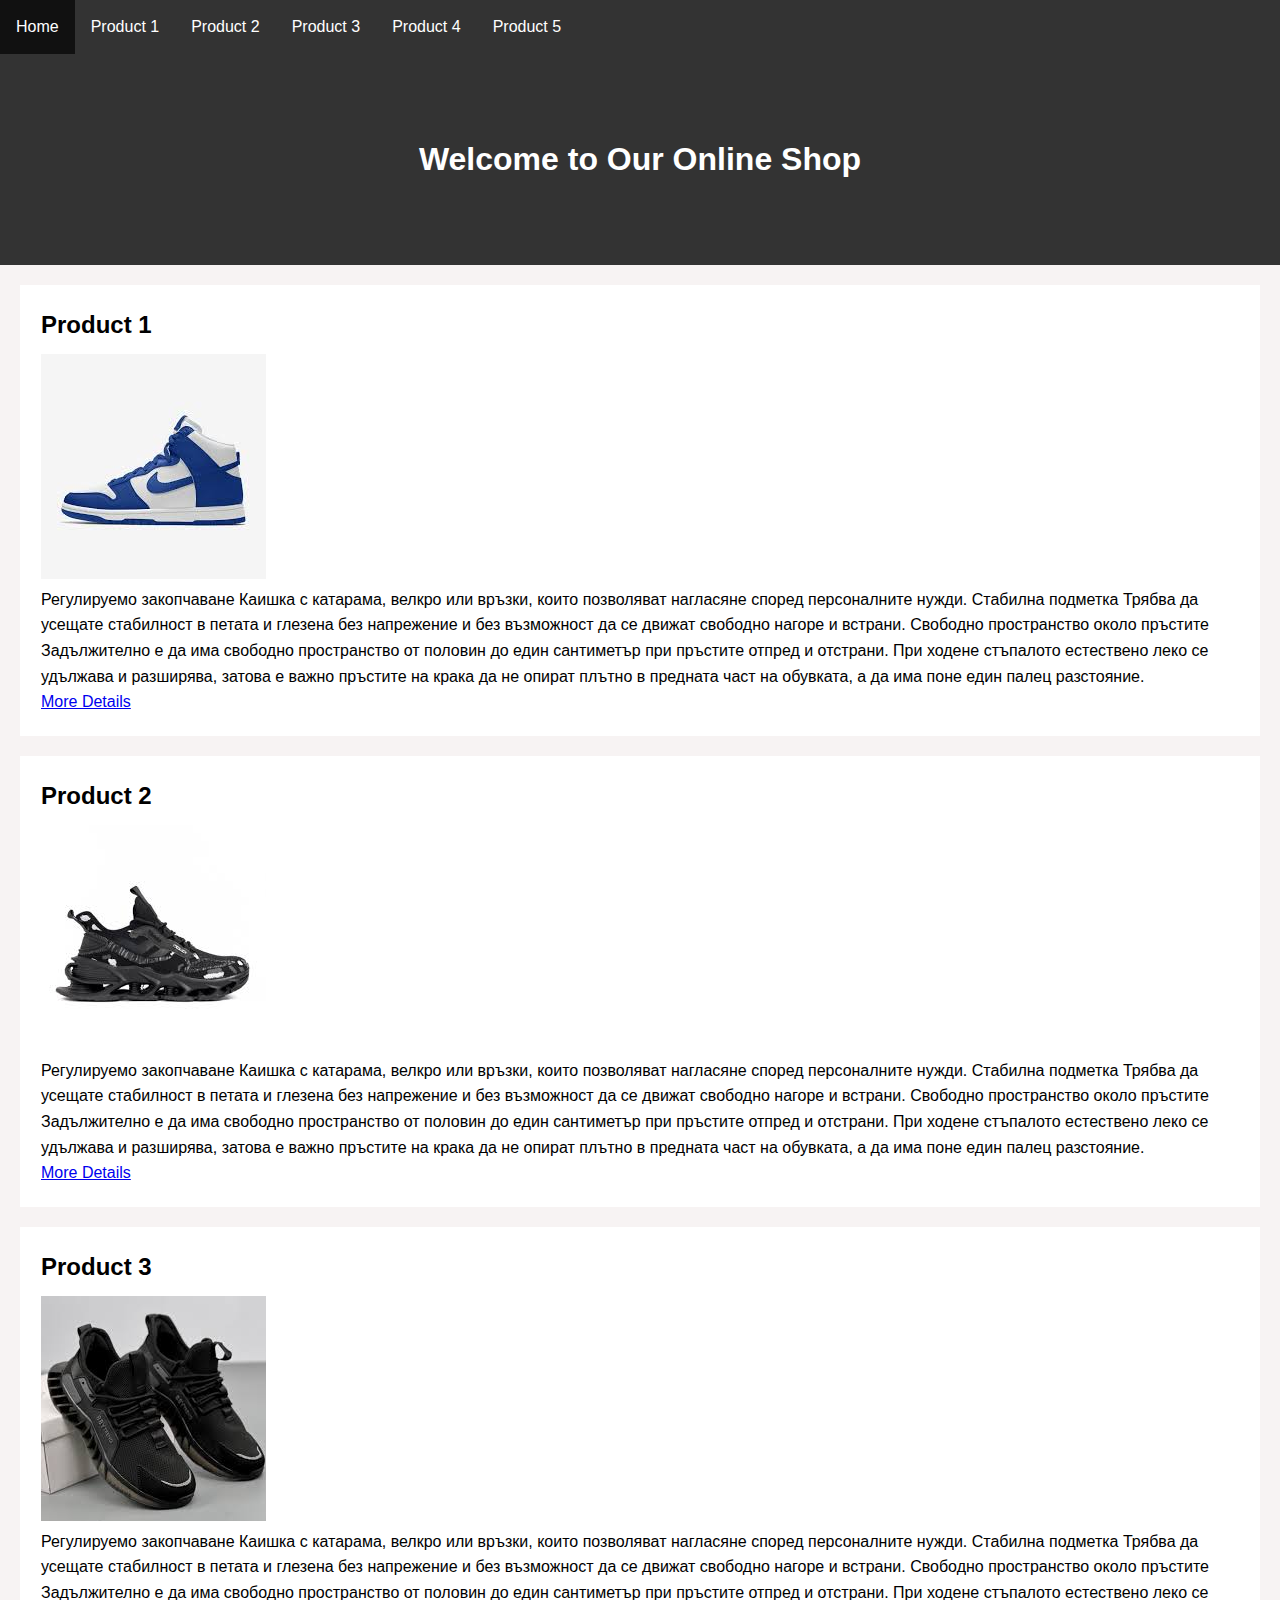
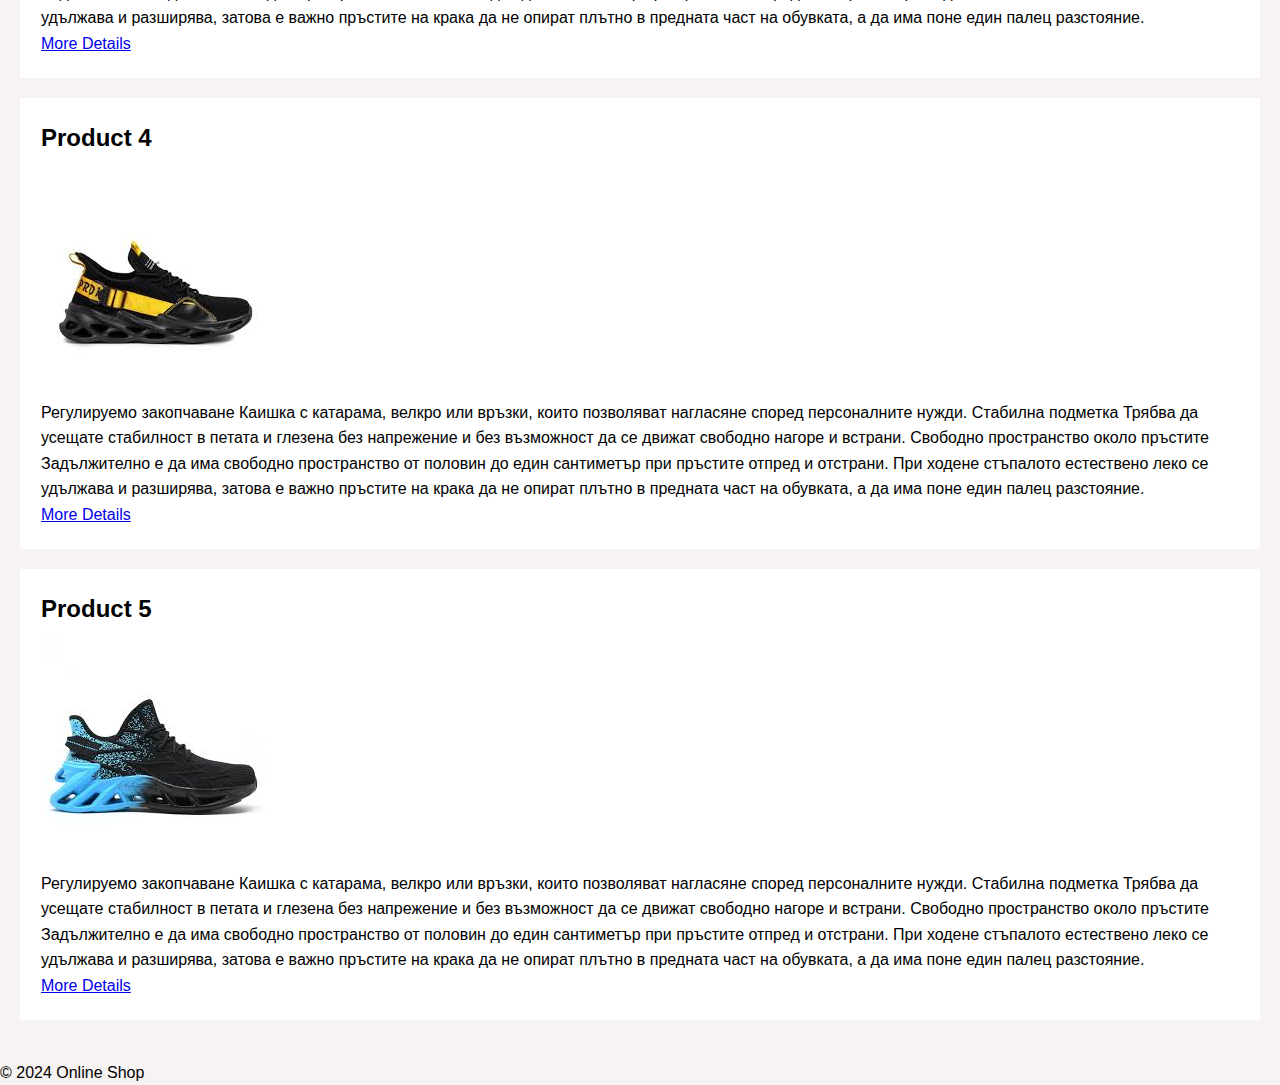
<file: static shop/static shop/index.html>
<!DOCTYPE html>
<html lang="en">
<head>
    <meta charset="UTF-8">
    <meta http-equiv="X-UA-Compatible" content="IE=edge">
    <meta name="viewport" content="width=device-width, initial-scale=1.0">
    <link rel="stylesheet" href="style.css">
    <title>Online Shop</title>
</head>
<body>  

<nav>
    <ul>
        <li><a href="index.html">Home</a></li>
        <li><a href="product1.html">Product 1</a></li>
        <li><a href="product2.html">Product 2</a></li>
        <li><a href="product3.html">Product 3</a></li>
        <li><a href="product4.html">Product 4</a></li>
        <li><a href="product5.html">Product 5</a></li>
    </ul>
</nav>

<header>
    <h1>Welcome to Our Online Shop</h1>
</header>


<main>
    
    <section class="product">
        <h2>Product 1</h2>
        <img src="product1.jpg" alt="Product 1">
        <p>Регулируемо закопчаване
            Каишка с катарама, велкро или връзки, които позволяват нагласяне според персоналните нужди.
            
            Стабилна подметка
            Трябва да усещате стабилност в петата и глезена без напрежение и без възможност да се движат свободно нагоре и встрани.
            
            Свободно пространство около пръстите
            Задължително е да има свободно пространство от половин до един сантиметър при пръстите отпред и отстрани. При ходене стъпалото естествено леко се удължава и разширява, затова е важно пръстите на крака да не опират плътно в предната част на обувката, а да има поне един палец разстояние.</p>
        <a href="product1.html">More Details</a>
    </section>       
   

    <section class="product">
        <h2>Product 2</h2>
        <img src="product2.jpg" alt="Product 2">
        <p>Регулируемо закопчаване
            Каишка с катарама, велкро или връзки, които позволяват нагласяне според персоналните нужди.
            
            Стабилна подметка
            Трябва да усещате стабилност в петата и глезена без напрежение и без възможност да се движат свободно нагоре и встрани.
            
            Свободно пространство около пръстите
            Задължително е да има свободно пространство от половин до един сантиметър при пръстите отпред и отстрани. При ходене стъпалото естествено леко се удължава и разширява, затова е важно пръстите на крака да не опират плътно в предната част на обувката, а да има поне един палец разстояние.</p>
        <a href="product2.html">More Details</a>
    </section>

    <section class="product">
        <h2>Product 3</h2>
        <img src="product3.jpg" alt="Product 3">
        <p>Регулируемо закопчаване
            Каишка с катарама, велкро или връзки, които позволяват нагласяне според персоналните нужди.
            
            Стабилна подметка
            Трябва да усещате стабилност в петата и глезена без напрежение и без възможност да се движат свободно нагоре и встрани.
            
            Свободно пространство около пръстите
            Задължително е да има свободно пространство от половин до един сантиметър при пръстите отпред и отстрани. При ходене стъпалото естествено леко се удължава и разширява, затова е важно пръстите на крака да не опират плътно в предната част на обувката, а да има поне един палец разстояние.</p>
        <a href="product3.html">More Details</a>
    </section>

    <section class="product">
        <h2>Product 4</h2>
        <img src="product4.jpg" alt="Product 4">
        <p>Регулируемо закопчаване
            Каишка с катарама, велкро или връзки, които позволяват нагласяне според персоналните нужди.
            
            Стабилна подметка
            Трябва да усещате стабилност в петата и глезена без напрежение и без възможност да се движат свободно нагоре и встрани.
            
            Свободно пространство около пръстите
            Задължително е да има свободно пространство от половин до един сантиметър при пръстите отпред и отстрани. При ходене стъпалото естествено леко се удължава и разширява, затова е важно пръстите на крака да не опират плътно в предната част на обувката, а да има поне един палец разстояние.</p>
        <a href="product4.html">More Details</a>
    </section>

    <section class="product">
        <h2>Product 5</h2>
        <img src="product5.jpg" alt="Product 5">
        <p>Регулируемо закопчаване
            Каишка с катарама, велкро или връзки, които позволяват нагласяне според персоналните нужди.
            
            Стабилна подметка
            Трябва да усещате стабилност в петата и глезена без напрежение и без възможност да се движат свободно нагоре и встрани.
            
            Свободно пространство около пръстите
            Задължително е да има свободно пространство от половин до един сантиметър при пръстите отпред и отстрани. При ходене стъпалото естествено леко се удължава и разширява, затова е важно пръстите на крака да не опират плътно в предната част на обувката, а да има поне един палец разстояние.</p>
        <a href="product5.html">More Details</a>
    </section>
</main>

<footer>
    <p>&copy; 2024 Online Shop</p>
</footer>

</body>
</html>
</file>
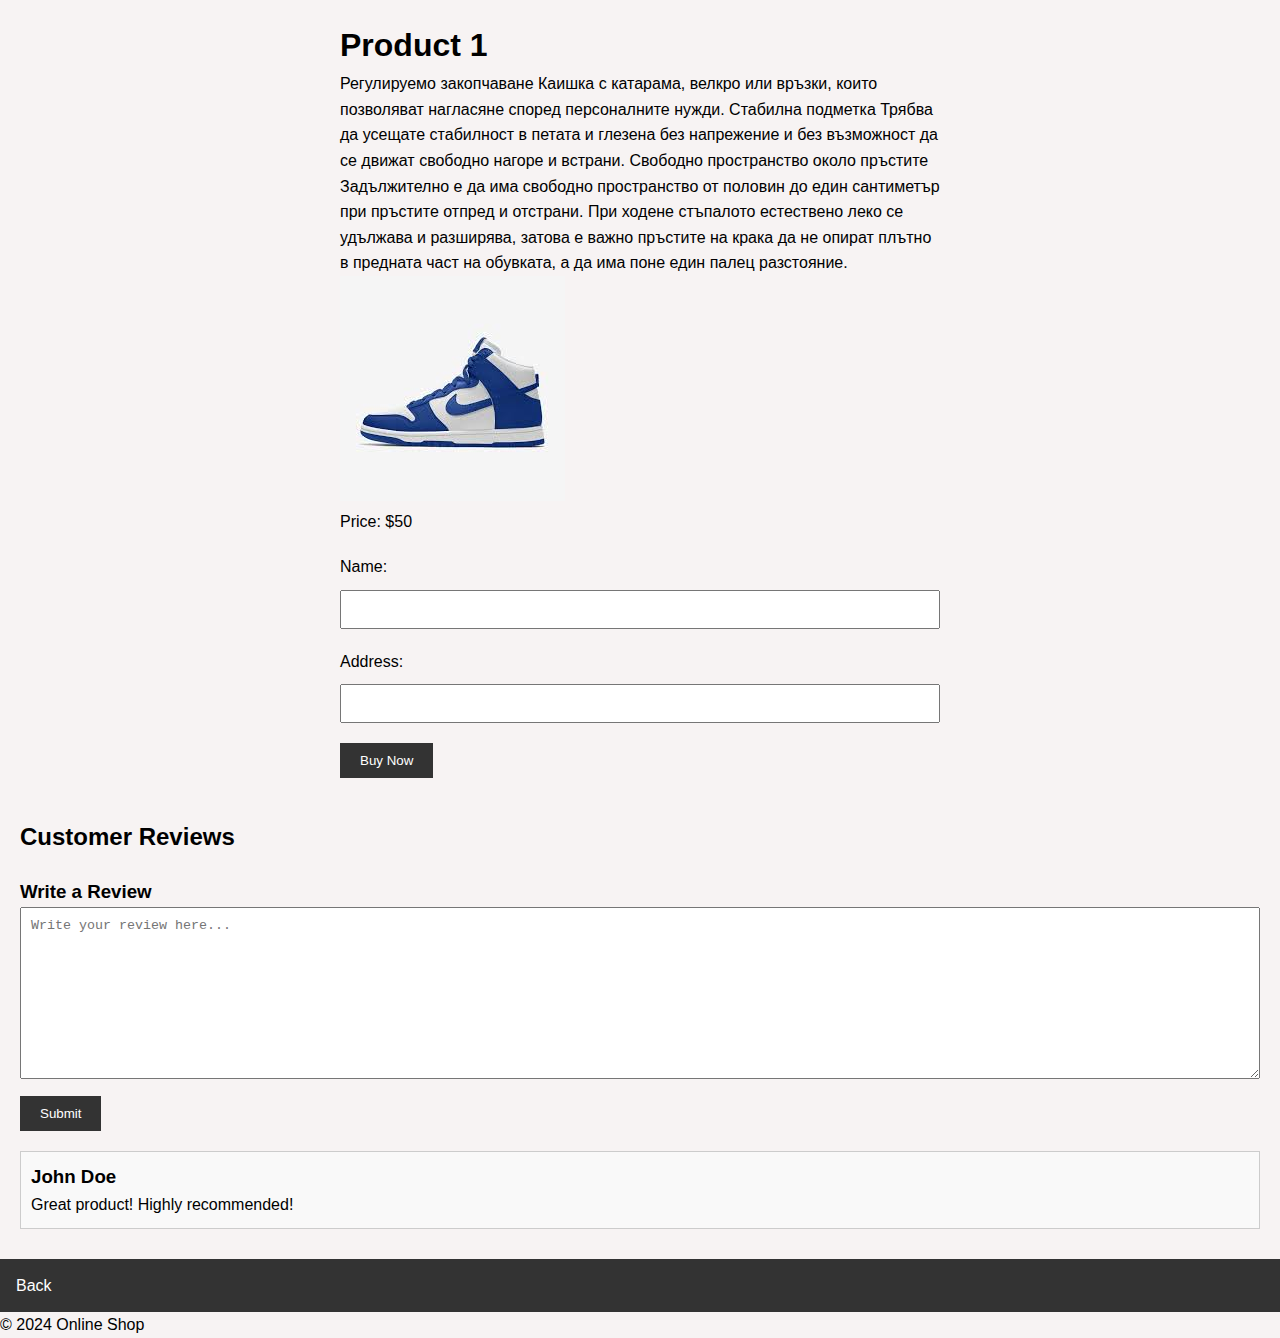
<file: static shop/static shop/product1.html>
<!DOCTYPE html>
<html lang="en">
<head>
    <meta charset="UTF-8">
    <meta http-equiv="X-UA-Compatible" content="IE=edge">
    <meta name="viewport" content="width=device-width, initial-scale=1.0">
    <link rel="stylesheet" href="style.css">
    <title>Product 1 - Details</title>
</head>
<body>



<main>
    <article class="product-details">
        <h1>Product 1</h1>
        <p>Регулируемо закопчаване
            Каишка с катарама, велкро или връзки, които позволяват нагласяне според персоналните нужди.
            
            Стабилна подметка
            Трябва да усещате стабилност в петата и глезена без напрежение и без възможност да се движат свободно нагоре и встрани.
            
            Свободно пространство около пръстите
            Задължително е да има свободно пространство от половин до един сантиметър при пръстите отпред и отстрани.
             При ходене стъпалото естествено леко се удължава и разширява, затова е важно пръстите на крака да не опират плътно в предната част на обувката, а да има поне един палец разстояние.</p>
        <img src="product1.jpg" alt="Product 1">
        <p>Price: $50</p>
        <form action="#" method="POST">
            <label for="name">Name:</label>
            <input type="text" id="name" name="name" required>
            <label for="address">Address:</label>
            <input type="text" id="address" name="address" required>
            <button type="submit">Buy Now</button>
        </form>
    </article>

    <section class="reviews">
        <h2>Customer Reviews</h2>
        <div class="review-form">
            <h3>Write a Review</h3>
            <form action="#">
                <textarea name="review" id="review" cols="30" rows="10" placeholder="Write your review here..."></textarea>
                <button type="submit">Submit</button>
            </form>
        </div>
        <div class="user-reviews">
            <div class="review">
                <h3>John Doe</h3>
                <p>Great product! Highly recommended!</p>
            </div>
        </div>
    </section>
</main>

<nav>
    <ul>
        <li><a href="index.html">Back </a></li>
    </ul>
</nav>

<footer>
    <p>&copy; 2024 Online Shop</p>
</footer>

</body>
</html>
</file>
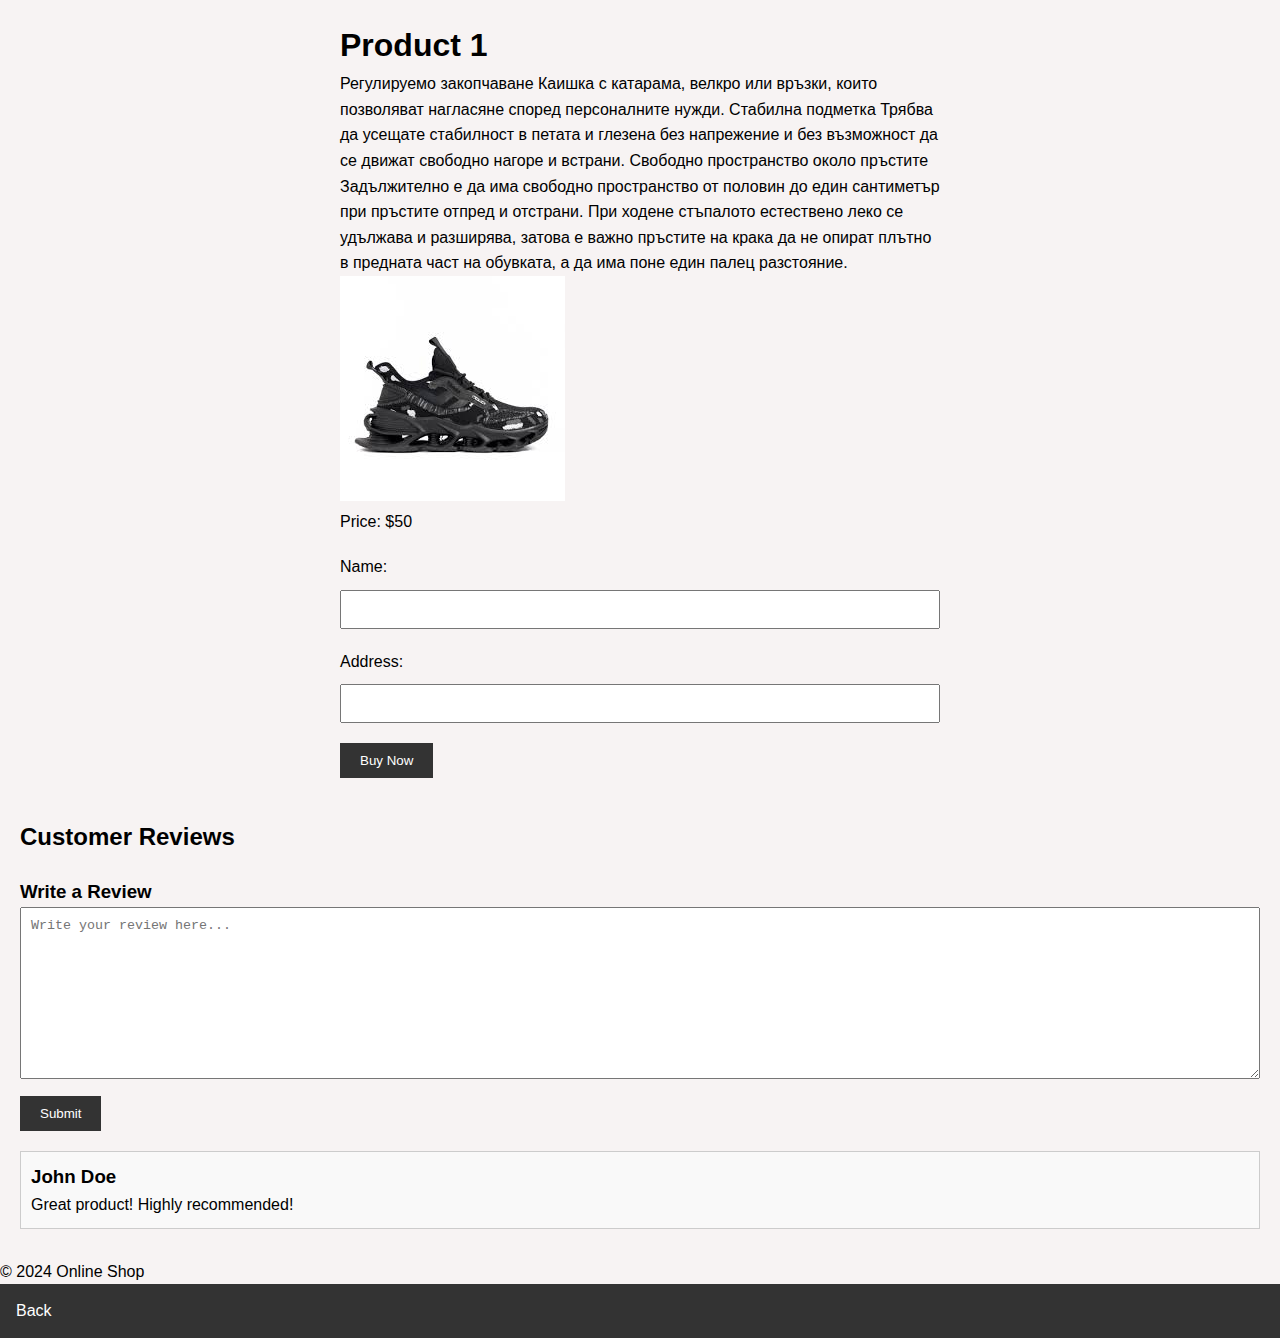
<file: static shop/static shop/product2.html>
<!DOCTYPE html>
<html lang="en">
<head>
    <meta charset="UTF-8">
    <meta http-equiv="X-UA-Compatible" content="IE=edge">
    <meta name="viewport" content="width=device-width, initial-scale=1.0">
    <link rel="stylesheet" href="style.css">
    <title>Product 1 - Details</title>
</head>
<body>



<main>
    <article class="product-details">
        <h1>Product 1</h1>
        <p>Регулируемо закопчаване
            Каишка с катарама, велкро или връзки, които позволяват нагласяне според персоналните нужди.
            
            Стабилна подметка
            Трябва да усещате стабилност в петата и глезена без напрежение и без възможност да се движат свободно нагоре и встрани.
            
            Свободно пространство около пръстите
            Задължително е да има свободно пространство от половин до един сантиметър при пръстите отпред и отстрани. При ходене стъпалото естествено леко се удължава и разширява, затова е важно пръстите на крака да не опират плътно в предната част на обувката, а да има поне един палец разстояние.</p>
        <img src="product2.jpg" alt="Product 2">
        <p>Price: $50</p>
        <form action="#" method="POST">
            <label for="name">Name:</label>
            <input type="text" id="name" name="name" required>
            <label for="address">Address:</label>
            <input type="text" id="address" name="address" required>
            <button type="submit">Buy Now</button>
        </form>
    </article>

    <section class="reviews">
        <h2>Customer Reviews</h2>
        <div class="review-form">
            <h3>Write a Review</h3>
            <form action="#">
                <textarea name="review" id="review" cols="30" rows="10" placeholder="Write your review here..."></textarea>
                <button type="submit">Submit</button>
            </form>
        </div>
        <div class="user-reviews">
            <!-- User reviews will be displayed here -->
            <div class="review">
                <h3>John Doe</h3>
                <p>Great product! Highly recommended!</p>
            </div>
        </div>
    </section>
</main>

<footer>
    <p>&copy; 2024 Online Shop</p>
</footer>

<nav>
    <ul>
        <li><a href="index.html">Back </a></li>
    </ul>
</nav>
</body>
</html>
</file>
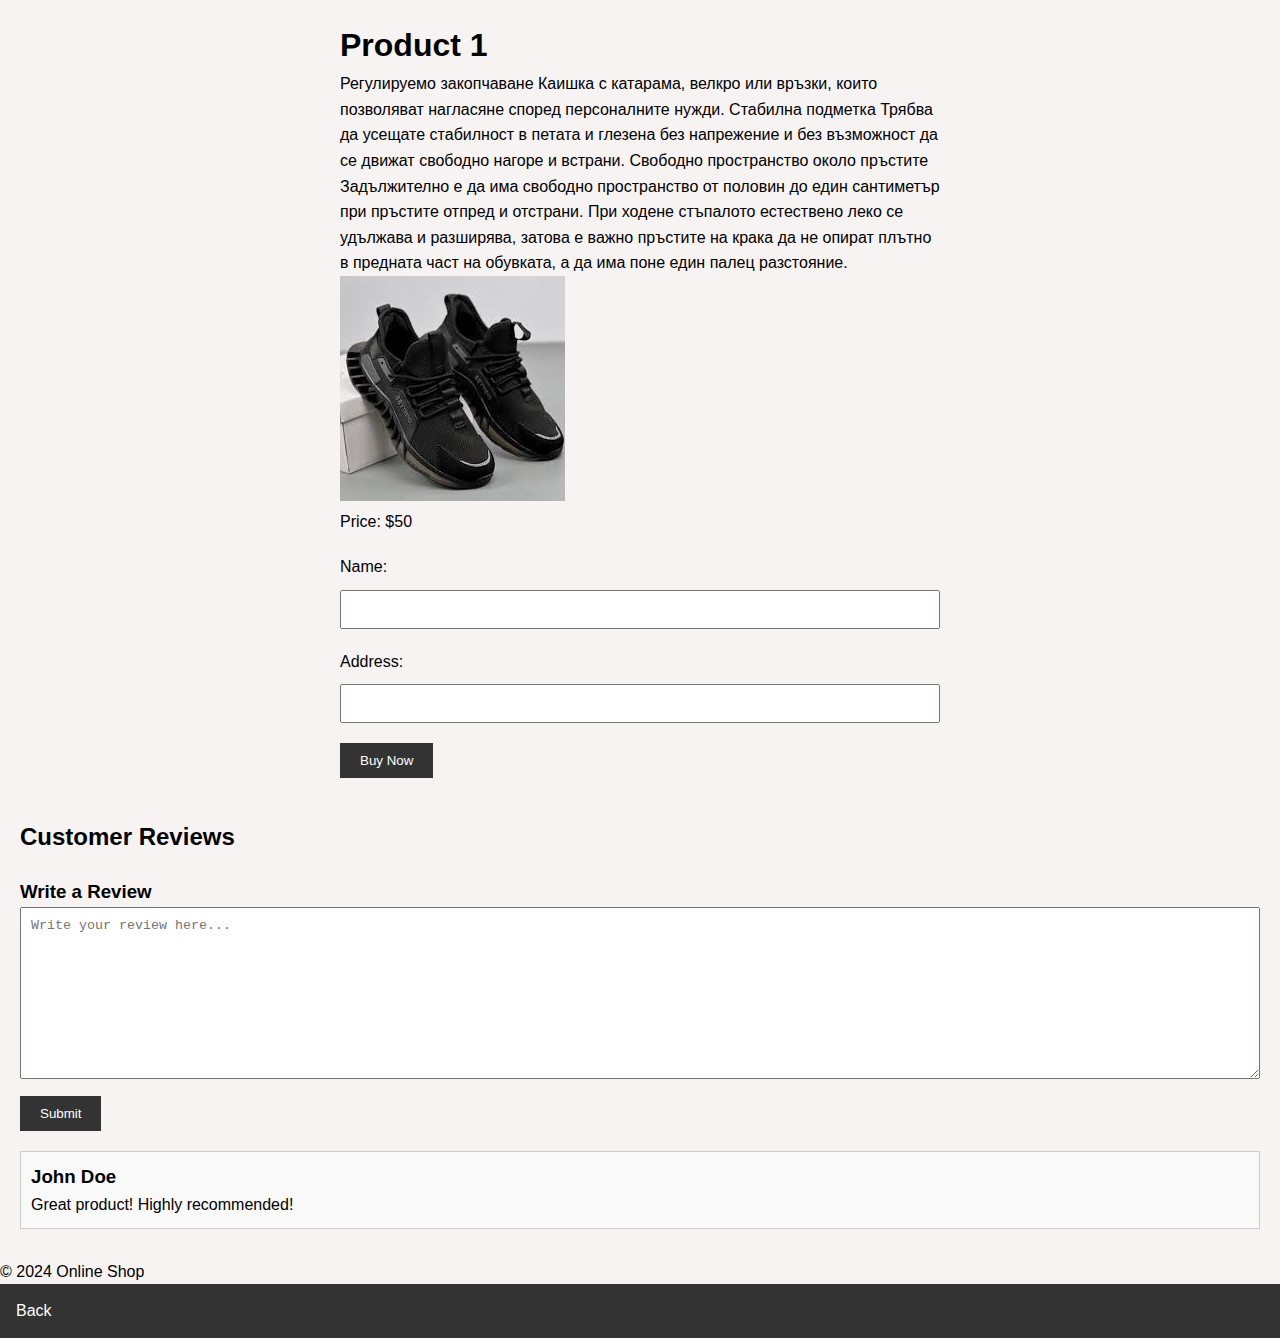
<file: static shop/static shop/product3.html>
<!DOCTYPE html>
<html lang="en">
<head>
    <meta charset="UTF-8">
    <meta http-equiv="X-UA-Compatible" content="IE=edge">
    <meta name="viewport" content="width=device-width, initial-scale=1.0">
    <link rel="stylesheet" href="style.css">
    <title>Product 3 - Details</title>
</head>
<body>



<main>
    <article class="product-details">
        <h1>Product 1</h1>
        <p>Регулируемо закопчаване
            Каишка с катарама, велкро или връзки, които позволяват нагласяне според персоналните нужди.
            
            Стабилна подметка
            Трябва да усещате стабилност в петата и глезена без напрежение и без възможност да се движат свободно нагоре и встрани.
            
            Свободно пространство около пръстите
            Задължително е да има свободно пространство от половин до един сантиметър при пръстите отпред и отстрани. При ходене стъпалото естествено леко се удължава и разширява, затова е важно пръстите на крака да не опират плътно в предната част на обувката, а да има поне един палец разстояние.</p>
        <img src="product3.jpg" alt="Product 2">
        <p>Price: $50</p>
        <form action="#" method="POST">
            <label for="name">Name:</label>
            <input type="text" id="name" name="name" required>
            <label for="address">Address:</label>
            <input type="text" id="address" name="address" required>
            <button type="submit">Buy Now</button>
        </form>
    </article>

    <section class="reviews">
        <h2>Customer Reviews</h2>
        <div class="review-form">
            <h3>Write a Review</h3>
            <form action="#">
                <textarea name="review" id="review" cols="30" rows="10" placeholder="Write your review here..."></textarea>
                <button type="submit">Submit</button>
            </form>
        </div>
        <div class="user-reviews">
            <!-- User reviews will be displayed here -->
            <div class="review">
                <h3>John Doe</h3>
                <p>Great product! Highly recommended!</p>
            </div>
        </div>
    </section>
</main>

<footer>
    <p>&copy; 2024 Online Shop</p>
</footer>

<nav>
    <ul>
        <li><a href="index.html">Back </a></li>
    </ul>
</nav>
</body>
</html>
</file>
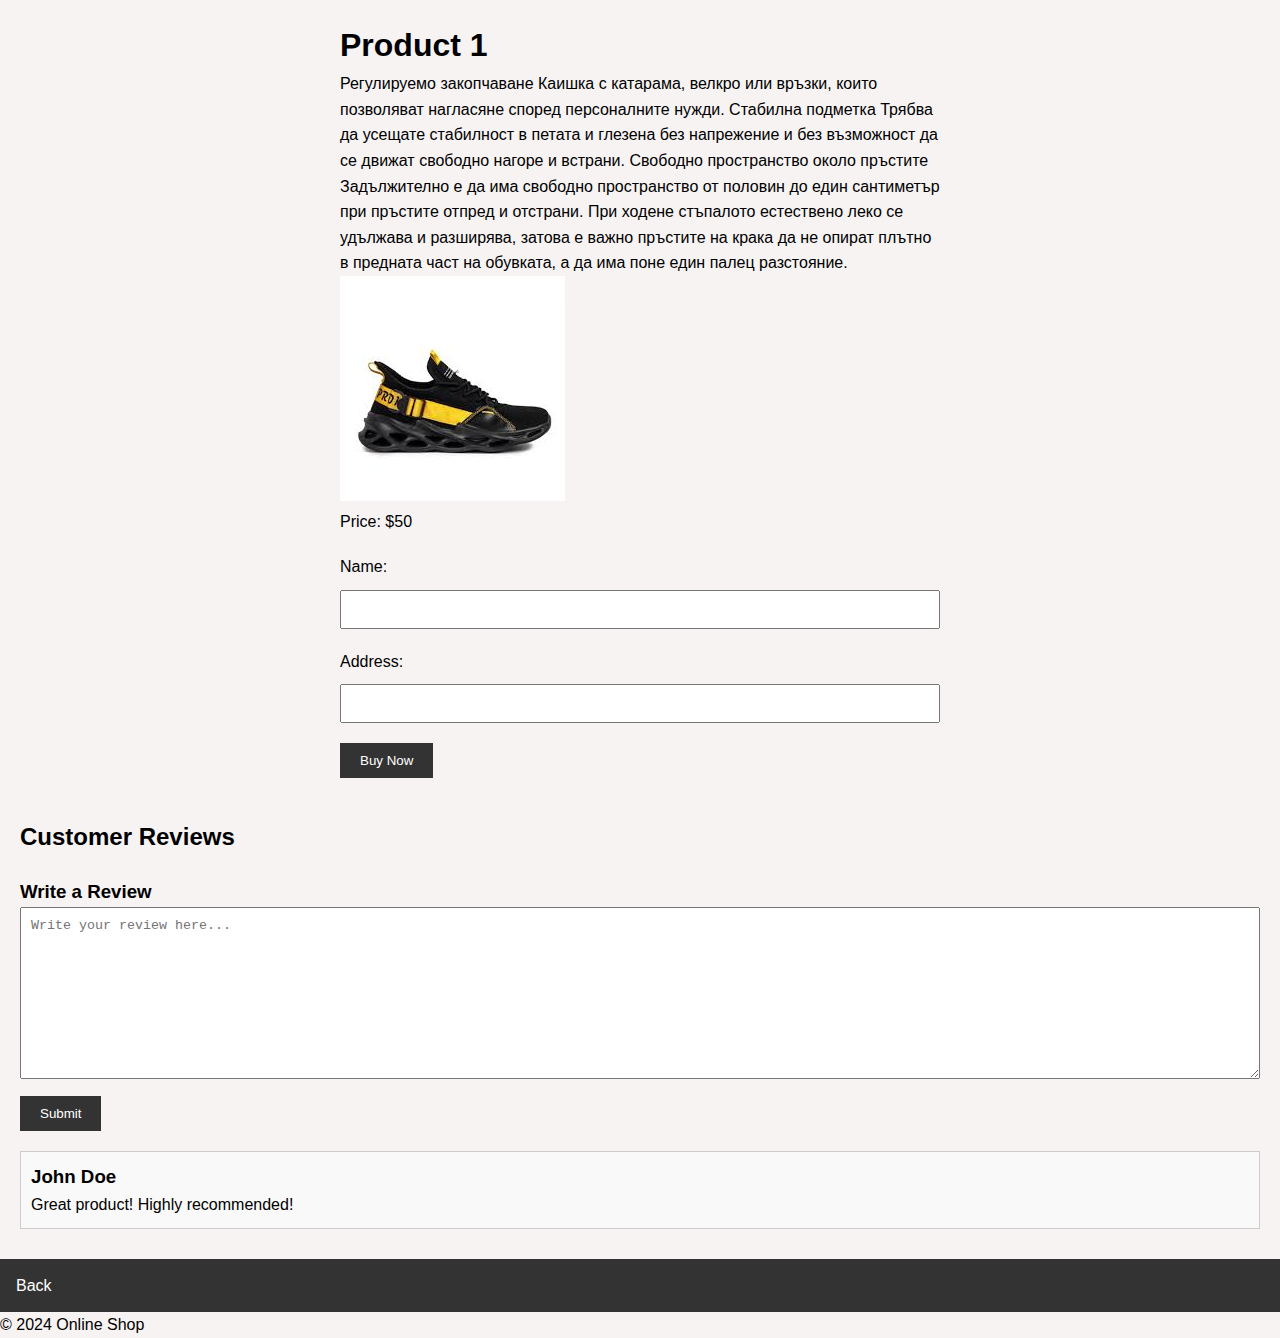
<file: static shop/static shop/product4.html>
<!DOCTYPE html>
<html lang="en">
<head>
    <meta charset="UTF-8">
    <meta http-equiv="X-UA-Compatible" content="IE=edge">
    <meta name="viewport" content="width=device-width, initial-scale=1.0">
    <link rel="stylesheet" href="style.css">
    <title>Product 3 - Details</title>
</head>
<body>



<main>
    <article class="product-details">
        <h1>Product 1</h1>
        <p>Регулируемо закопчаване
            Каишка с катарама, велкро или връзки, които позволяват нагласяне според персоналните нужди.
            
            Стабилна подметка
            Трябва да усещате стабилност в петата и глезена без напрежение и без възможност да се движат свободно нагоре и встрани.
            
            Свободно пространство около пръстите
            Задължително е да има свободно пространство от половин до един сантиметър при пръстите отпред и отстрани. При ходене стъпалото естествено леко се удължава и разширява, затова е важно пръстите на крака да не опират плътно в предната част на обувката, а да има поне един палец разстояние.</p>
        <img src="product4.jpg" alt="Product 2">
        <p>Price: $50</p>
        <form action="#" method="POST">
            <label for="name">Name:</label>
            <input type="text" id="name" name="name" required>
            <label for="address">Address:</label>
            <input type="text" id="address" name="address" required>
            <button type="submit">Buy Now</button>
        </form>
    </article>

    <section class="reviews">
        <h2>Customer Reviews</h2>
        <div class="review-form">
            <h3>Write a Review</h3>
            <form action="#">
                <textarea name="review" id="review" cols="30" rows="10" placeholder="Write your review here..."></textarea>
                <button type="submit">Submit</button>
            </form>
        </div>
        <div class="user-reviews">
            <!-- User reviews will be displayed here -->
            <div class="review">
                <h3>John Doe</h3>
                <p>Great product! Highly recommended!</p>
            </div>
        </div>
    </section>
</main>

<nav>
    <ul>
        <li><a href="index.html">Back </a></li>
    </ul>
</nav>

<footer>
    <p>&copy; 2024 Online Shop</p>
</footer>

</body>
</html>
</file>
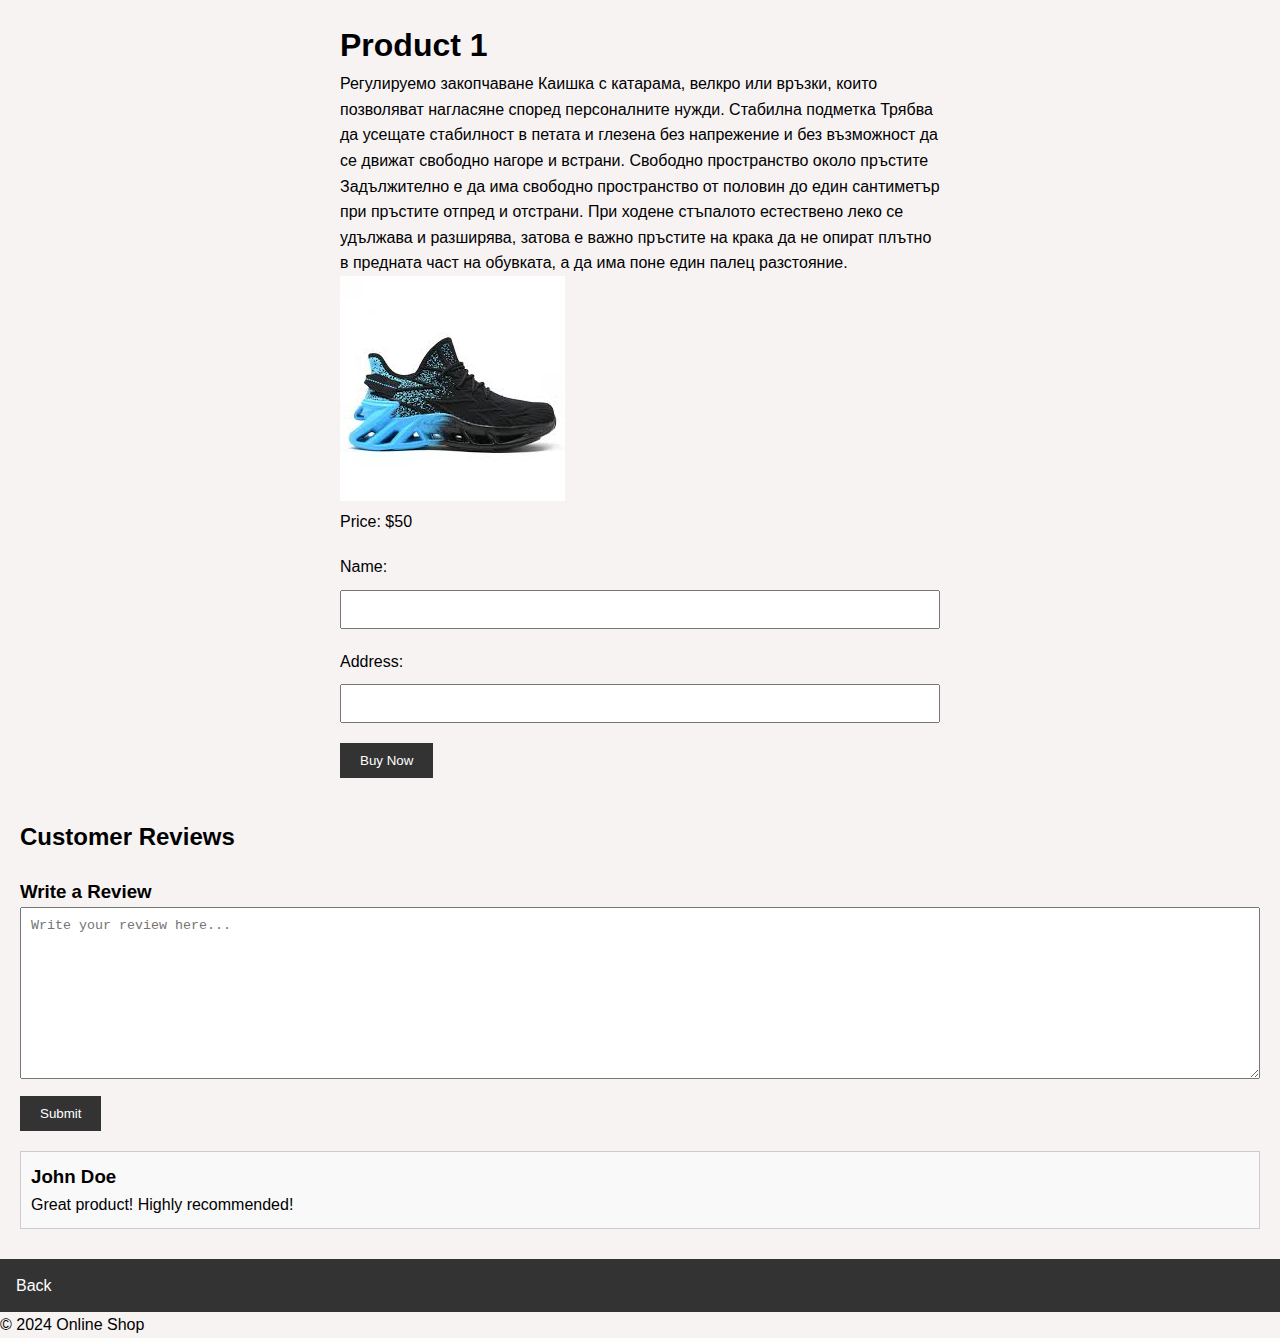
<file: static shop/static shop/product5.html>
<!DOCTYPE html>
<html lang="en">
<head>
    <meta charset="UTF-8">
    <meta http-equiv="X-UA-Compatible" content="IE=edge">
    <meta name="viewport" content="width=device-width, initial-scale=1.0">
    <link rel="stylesheet" href="style.css">
    <title>Product 3 - Details</title>
</head>
<body>



<main>
    <article class="product-details">
        <h1>Product 1</h1>
        <p>Регулируемо закопчаване
            Каишка с катарама, велкро или връзки, които позволяват нагласяне според персоналните нужди.
            
            Стабилна подметка
            Трябва да усещате стабилност в петата и глезена без напрежение и без възможност да се движат свободно нагоре и встрани.
            
            Свободно пространство около пръстите
            Задължително е да има свободно пространство от половин до един сантиметър при пръстите отпред и отстрани. При ходене стъпалото естествено леко се удължава и разширява, затова е важно пръстите на крака да не опират плътно в предната част на обувката, а да има поне един палец разстояние.</p>
        <img src="product5.jpg" alt="Product 2">
        <p>Price: $50</p>
        <form action="#" method="POST">
            <label for="name">Name:</label>
            <input type="text" id="name" name="name" required>
            <label for="address">Address:</label>
            <input type="text" id="address" name="address" required>
            <button type="submit">Buy Now</button>
        </form>
    </article>

    <section class="reviews">
        <h2>Customer Reviews</h2>
        <div class="review-form">
            <h3>Write a Review</h3>
            <form action="#">
                <textarea name="review" id="review" cols="30" rows="10" placeholder="Write your review here..."></textarea>
                <button type="submit">Submit</button>
            </form>
        </div>
        <div class="user-reviews">
            <!-- User reviews will be displayed here -->
            <div class="review">
                <h3>John Doe</h3>
                <p>Great product! Highly recommended!</p>
            </div>
        </div>
    </section>
</main>

<nav>
    <ul>
        <li><a href="index.html">Back </a></li>
    </ul>
</nav>

<footer>
    <p>&copy; 2024 Online Shop</p>
</footer>

</body>
</html>
</file>
<file: static shop/static shop/style.css>
* {
    margin: 0;
    padding: 0;
    box-sizing: border-box;
}

body {
    font-family: Arial, sans-serif;
    background-color: #f7f3f3;
    line-height: 1.6;
    margin: 0;
    padding: 0;
}

nav ul {
    list-style-type: none;
    background-color: #333;
    overflow: hidden;
}

nav ul li {
    float: left;
}

nav ul li a {
    display: block;
    color: white;
    text-align: center;
    padding: 14px 16px;
    text-decoration: none;
}

nav ul li a:hover {
    background-color: #111;
}

header {
    background: #333;
    color: #fff;
    text-align: center;
    padding: 80px 0;
}

main {
    padding: 20px;
}

.product {
    background: #fff;
    border: 1px solid #fff;
    margin-bottom: 20px;
    padding: 20px;
}

.product h2 {
    margin-bottom: 10px;
}

.product img {
    max-width: 100%;
    height: auto;
}

.product-details {
    margin: 0 auto;
    max-width: 600px;
}

.product-details form {
    margin-top: 20px;
}

.product-details form label {
    display: block;
    margin-bottom: 10px;
}

.product-details form input[type="text"] {
    width: 100%;
    padding: 10px;
    margin-bottom: 20px;
}

.product-details form button {
    padding: 10px 20px;
    background-color: #333;
    color: #fff;
    border: none;
    cursor: pointer;
}

.reviews {
    margin-top: 40px;
}

.reviews h2 {
    margin-bottom: 20px;
}

.review-form textarea {
    width: 100%;
    padding: 10px;
    margin-bottom: 10px;
}

.review-form button {
    padding: 10px 20px;
    background-color: #333;
    color: #fff;
    border: none;
    cursor: pointer;
}

.user-reviews {
    margin-top: 20px;
}

.review {
    background-color: #f9f9f9;
    border: 1px solid #ccc;
    padding: 10px;
    margin-bottom: 10px;
}
</file>
